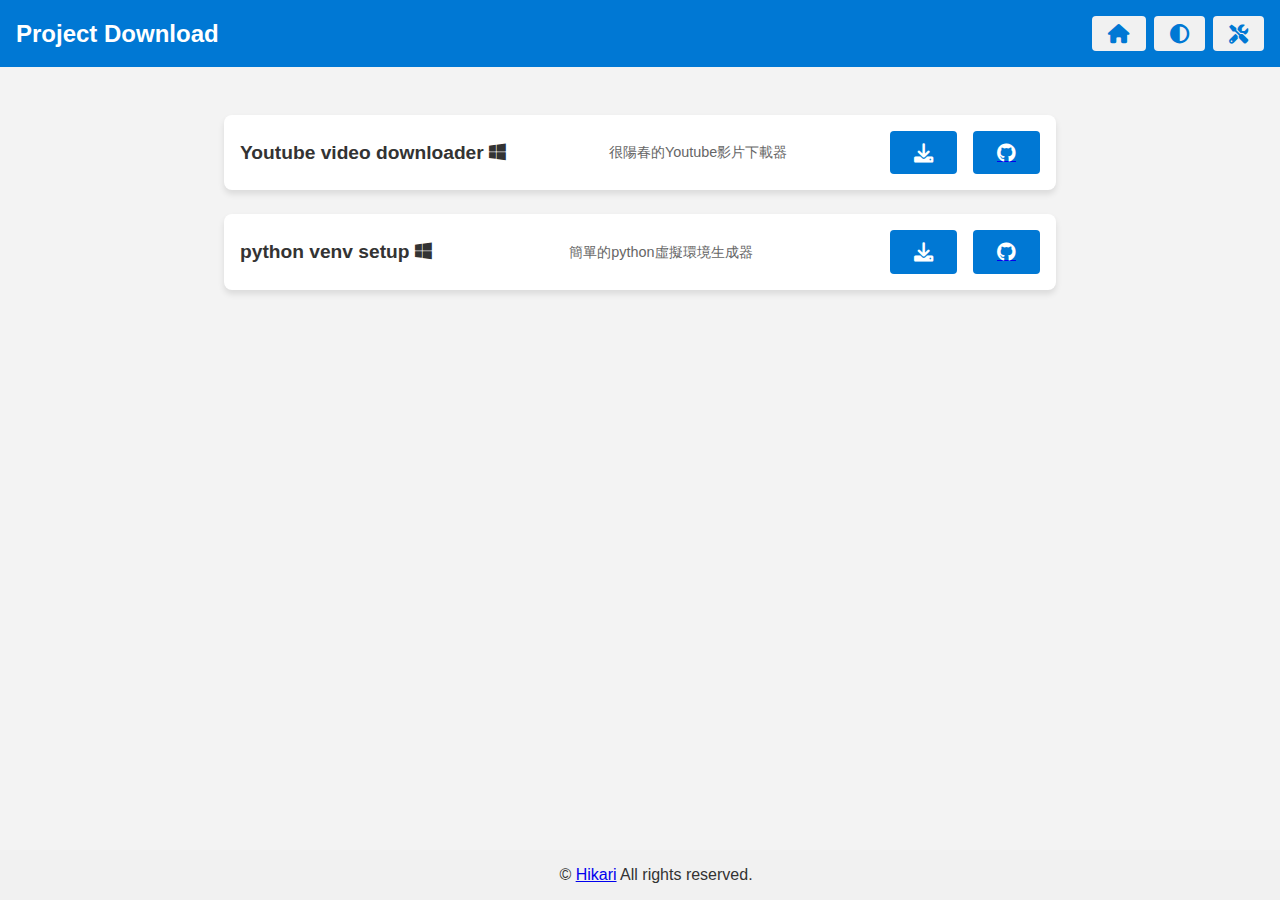
<file: index.html>
<!DOCTYPE html>
<html lang="en">

<head>
    <meta charset="UTF-8">
    <meta name="viewport" content="width=device-width, initial-scale=1.0">
    <title>Project download</title>
    <link rel="stylesheet" href="styles.css">
    <link rel="stylesheet" href="header.css">
    <link rel="stylesheet" href="https://cdnjs.cloudflare.com/ajax/libs/font-awesome/6.0.0-beta3/css/all.min.css">
</head>

<body>
    <header>
        <h1><a href="index.html">Project Download</a></h1>
        <div class="header-buttons">
            <a id="main-website" href="https://noahsarktw.com" class="button"><i class="fas fa-home"></i></a>
            <button id="darkModeToggle" class="button"><i class="fas fa-adjust"></i></button>
            <button id="toolsButton" class="button"><i class="fas fa-tools"></i></button>
        </div>
    </header>

    <main class="container">
        <ul class="file-list" id="fileList">

        </ul>
    </main>

    <footer>
        &copy; <a href="https://github.com/NoahsarkTaiwan2008">Hikari</a> All rights reserved.
    </footer>

    <div id="toolsPopup" class="popup">
        <ul>
            <li><a href="chmod-tool/chmod.html">chmod Tool</a></li>
        </ul>
    </div>

    <script src="script.js"></script>
</body>

</html>
</file>
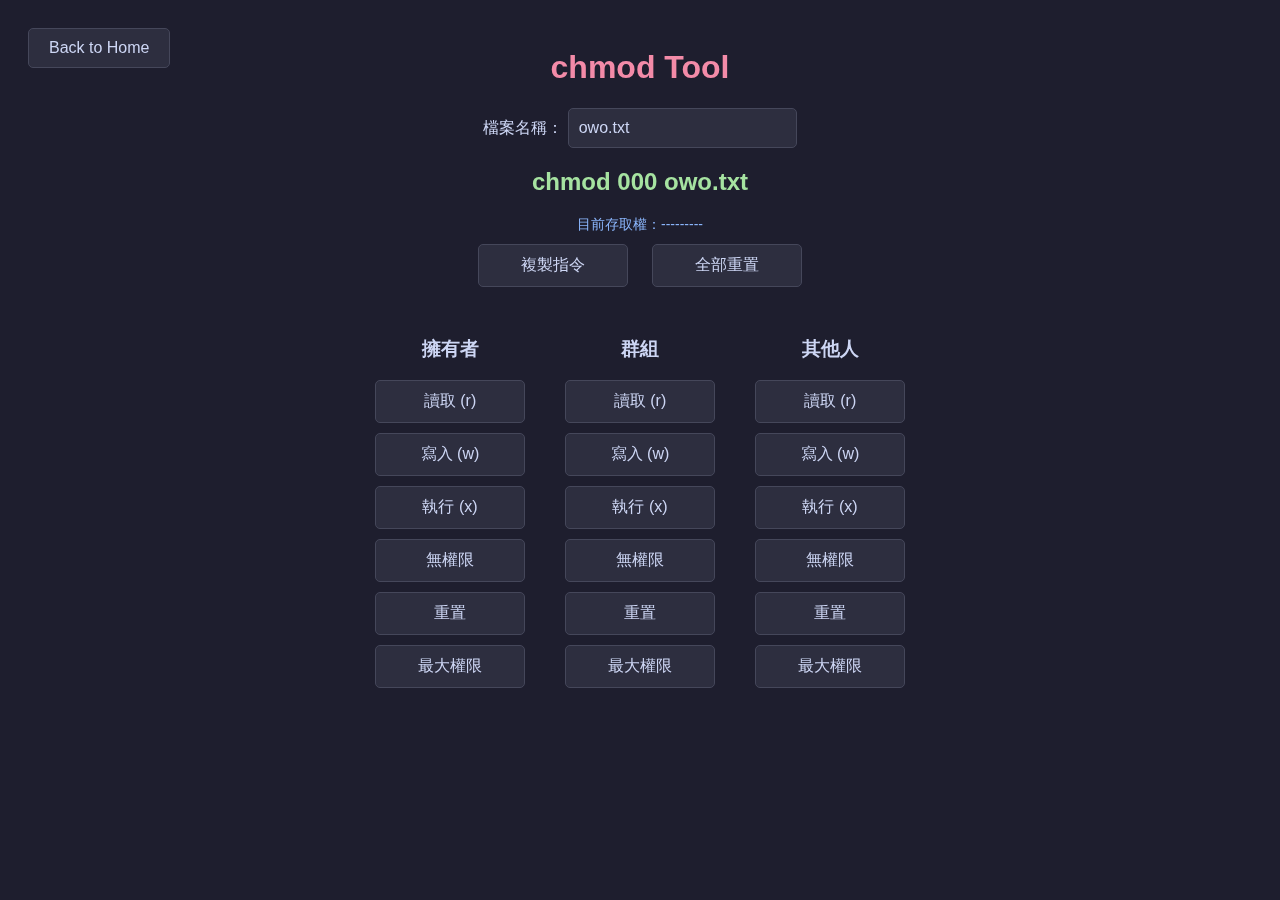
<file: chmod-tool/chmod.html>
<!DOCTYPE html>
<html lang="zh-Hant">
<head>
    <meta charset="UTF-8">
    <meta name="viewport" content="width=device-width, initial-scale=1.0">
    <title>chmod Tool</title>
    <link rel="stylesheet" href="chmodTool.css">
    <link rel="stylesheet" href="../header.css">
</head>
<body>
    <h1>chmod Tool</h1>
    <div>
        <label for="filename">檔案名稱：</label>
        <input type="text" id="filename" value="owo.txt" oninput="updateUI()">
    </div>
    <div class="command" id="command">chmod 000 owo.txt</div>
    <div class="details" id="details">目前存取權：---------</div>
    
    <div class="setbutton">
        <button onclick="copyCommand()">複製指令</button>
        <button onclick="resetAllPermissions()">全部重置</button>
    </div>

    <div class="permissions">
        <div class="permission-group">
            <h3>擁有者</h3>
            <button onclick="togglePermission(0, 'r')">讀取 (r)</button>
            <button onclick="togglePermission(1, 'w')">寫入 (w)</button>
            <button onclick="togglePermission(2, 'x')">執行 (x)</button>
            <button onclick="togglePermission(0, '-')">無權限</button>
            <button onclick="resetPermissions(0)">重置</button>
            <button onclick="setMaxPermissions(0)">最大權限</button>
        </div>
        <div class="permission-group">
            <h3>群組</h3>
            <button onclick="togglePermission(3, 'r')">讀取 (r)</button>
            <button onclick="togglePermission(4, 'w')">寫入 (w)</button>
            <button onclick="togglePermission(5, 'x')">執行 (x)</button>
            <button onclick="togglePermission(3, '-')">無權限</button>
            <button onclick="resetPermissions(1)">重置</button>
            <button onclick="setMaxPermissions(1)">最大權限</button>
        </div>
        <div class="permission-group">
            <h3>其他人</h3>
            <button onclick="togglePermission(6, 'r')">讀取 (r)</button>
            <button onclick="togglePermission(7, 'w')">寫入 (w)</button>
            <button onclick="togglePermission(8, 'x')">執行 (x)</button>
            <button onclick="togglePermission(6, '-')">無權限</button>
            <button onclick="resetPermissions(2)">重置</button>
            <button onclick="setMaxPermissions(2)">最大權限</button>
        </div>
    </div>

    <a href="../index.html" class="backToHome">Back to Home</a>

    <script src="chmodTool.js"></script>
</body>
</html>
</file>
<file: styles.css>
body {
    font-family: 'Segoe UI', Tahoma, Geneva, Verdana, sans-serif;
    margin: 0;
    padding: 0;
    background-color: #f3f3f3;
    color: #333;
    transition: background-color 0.3s, color 0.3s;
    display: flex;
    flex-direction: column;
    min-height: 100vh;
}

.container {
    max-width: 1200px;
    margin: 2rem auto;
    padding: 0 1rem;
    flex: 1;
}

.file-list {
    display: grid;
    grid-template-columns: repeat(auto-fit, minmax(300px, 1fr));
    gap: 1.5rem;
    list-style: none;
    padding: 0;
}

.file-item {
    background: white;
    box-shadow: 0 4px 6px rgba(0, 0, 0, 0.1);
    border-radius: 8px;
    padding: 1rem;
    display: flex;
    flex-direction: row; /* 改為水平排列 */
    justify-content: space-between; /* 文字和按鈕兩端對齊 */
    align-items: center; /* 垂直置中 */
    transition: background-color 0.3s, box-shadow 0.3s;
    text-align: left; /* 文字靠左 */
}

.file-item h2 {
    font-size: 1.2rem;
    margin: 0;
}

.file-item p {
    font-size: 0.9rem;
    color: #666;
    margin: 0;
}

.file-item .content {
    display: flex;
    align-items: center;
    gap: 1rem;
}

.file-item .button-container {
    display: flex;
    justify-content: flex-end; /* 按鈕靠右 */
    gap: 1rem;
}

.file-item button {
    background-color: #0078d4;
    color: white;
    border: none;
    border-radius: 4px;
    padding: 0.75rem 1.5rem;
    font-size: 1.2rem;
    cursor: pointer;
    transition: background-color 0.3s;
    display: flex;
    align-items: center;
    justify-content: center;
}

.file-item button:hover {
    background-color: #005a9e;
}

footer {
    text-align: center;
    padding: 1rem;
    background: #f1f1f1;
    transition: background-color 0.3s, color 0.3s;
    position: fixed;
    width: 100%;
    bottom: 0;
}

body.dark-mode {
    background-color: #1e1e2e;
    color: #f8f8f2;
}

body.dark-mode header {
    background-color: #282a36;
}

body.dark-mode .header-buttons .button {
    background-color: #44475a;
    color: #f8f8f2;
}

body.dark-mode .file-item {
    background-color: #282a36;
    box-shadow: 0 4px 6px rgba(0, 0, 0, 0.5);
}

body.dark-mode .file-item p {
    color: #6272a4;
}

body.dark-mode footer {
    background-color: #282a36;
    color: #f8f8f2;
}

@media (min-width: 1024px) {
    .container {
        max-width: 100%;
        margin: 2rem 0;
    }

    .file-list {
        grid-template-columns: 1fr;
        justify-items: center; /* 讓卡片居中 */
    }

    .file-item {
        max-width: 800px; /* 設置卡片的最大寬度 */
        width: 100%;
        transform: scale(1);
        transition: transform 0.3s, box-shadow 0.3s;
    }

    .file-item:hover {
        transform: scale(1.05);
        box-shadow: 0 8px 12px rgba(0, 0, 0, 0.2);
    }
}

.popup {
    display: none;
    position: absolute;
    top: 50px;
    right: 10px;
    background-color: #1e1e2e;
    border: 1px solid #44475a;
    border-radius: 8px;
    box-shadow: 0 4px 8px rgba(0, 0, 0, 0.2);
    z-index: 1000;
    width: 200px;
    padding: 10px;
}

.popup.show {
    display: block;
}

.popup ul {
    list-style: none;
    margin: 0;
    padding: 0;
}

.popup ul li {
    margin: 10px 0;
}

.popup ul li a {
    text-decoration: none;
    color: #f8f8f2;
    font-family: 'Fira Code', monospace;
    display: block;
    padding: 5px 10px;
    border-radius: 4px;
    transition: background-color 0.3s ease;
}

.popup ul li a:hover {
    background-color: #6272a4;
}
</file>
<file: header.css>
header {
    background-color: #0078d4;
    color: white;
    padding: 1rem;
    text-align: center;
    display: flex;
    justify-content: space-between;
    align-items: center;
}

header h1 {
    margin: 0;
    font-size: 1.5rem;
    text-decoration: none;
}

header h1 a {
    text-decoration: none;
    color: inherit;
}

.header-buttons {
    display: flex;
    gap: 0.5rem;
}

.header-buttons .button {
    background-color: #f1f1f1;
    color: #0078d4;
    border: none;
    border-radius: 4px;
    padding: 0.5rem 1rem;
    cursor: pointer;
    font-size: 1rem;
    transition: background-color 0.3s, color 0.3s;
    display: flex;
    align-items: center;
    justify-content: center;
    text-decoration: none;
}

.header-buttons .button:hover {
    background-color: #e1e1e1;
}

.header-buttons .button i {
    font-size: 1.2rem;
}
</file>
<file: chmod-tool/chmodTool.css>
body {
    font-family: Arial, sans-serif;
    text-align: center;
    padding: 20px;
    background-color: #1e1e2e;
    color: #cdd6f4;
    backdrop-filter: blur(10px);
    position: relative;
}

h1 {
    color: #f38ba8;
}

.permissions {
    display: flex;
    justify-content: center;
    margin: 20px 0;
    flex-wrap: wrap;
}

.permission-group {
    margin: 0 20px;
}

.permission-group button {
    display: block;
    margin: 10px 0;
    padding: 10px;
    font-size: 16px;
    background-color: rgba(49, 50, 68, 0.8);
    color: #cdd6f4;
    border: 1px solid #45475a;
    border-radius: 5px;
    cursor: pointer;
    width: 150px;
    transition: background-color 0.3s, transform 0.2s;
}

.permission-group button:hover {
    background-color: rgba(69, 71, 90, 0.8);
    transform: scale(1.05);
}

.permission-group button:active {
    transform: scale(0.95);
}

.setbutton button {
    margin: 10px;
}

.command {
    font-size: 24px;
    font-weight: bold;
    margin: 20px 0;
    color: #a6e3a1;
}

.details {
    font-size: 14px;
    color: #89b4fa;
}

input[type="text"] {
    padding: 10px;
    font-size: 16px;
    border: 1px solid #45475a;
    border-radius: 5px;
    background-color: rgba(49, 50, 68, 0.8);
    color: #cdd6f4;
    transition: border-color 0.3s;
}

input[type="text"]:focus {
    border-color: #89b4fa;
}

button {
    padding: 10px 20px;
    font-size: 16px;
    background-color: rgba(49, 50, 68, 0.8);
    color: #cdd6f4;
    border: 1px solid #45475a;
    border-radius: 5px;
    cursor: pointer;
    width: 150px;
    transition: background-color 0.3s, transform 0.2s;
}

button:hover {
    background-color: rgba(69, 71, 90, 0.8);
    transform: scale(1.05);
}

button:active {
    transform: scale(0.95);
}

.backToHome {
    position: absolute;
    top: 20px;
    left: 20px;
    padding: 10px 20px;
    font-size: 16px;
    background-color: rgba(49, 50, 68, 0.8);
    color: #cdd6f4;
    border: 1px solid #45475a;
    border-radius: 5px;
    cursor: pointer;
    transition: background-color 0.3s, transform 0.2s;
    text-decoration: none;
    display: inline-block;
    text-align: center;
}

.backToHome:hover {
    background-color: rgba(69, 71, 90, 0.8);
    transform: scale(1.05);
    text-decoration: none;
}

.backToHome:active {
    transform: scale(0.95);
    text-decoration: none;
}

@media (max-width: 768px) {
    body {
        padding: 10px;
    }

    .permissions {
        flex-direction: column;
        align-items: center;
    }

    .permission-group {
        margin: 10px 0;
    }

    .command {
        font-size: 20px;
    }

    .details {
        font-size: 12px;
    }

    button, .permission-group button {
        width: 100%;
        max-width: 300px;
    }

    input[type="text"] {
        width: 100%;
        max-width: 300px;
    }

    .setbutton {
        display: grid;
        grid-template-columns: repeat(auto-fit, minmax(150px, 1fr));
        gap: 10px;
        justify-items: center;
        width: 100%;
        max-width: 300px;
        margin: 0 auto;
    }

    .backToHome {
        position: static;
        margin: 20px 0;
    }
}
</file>
